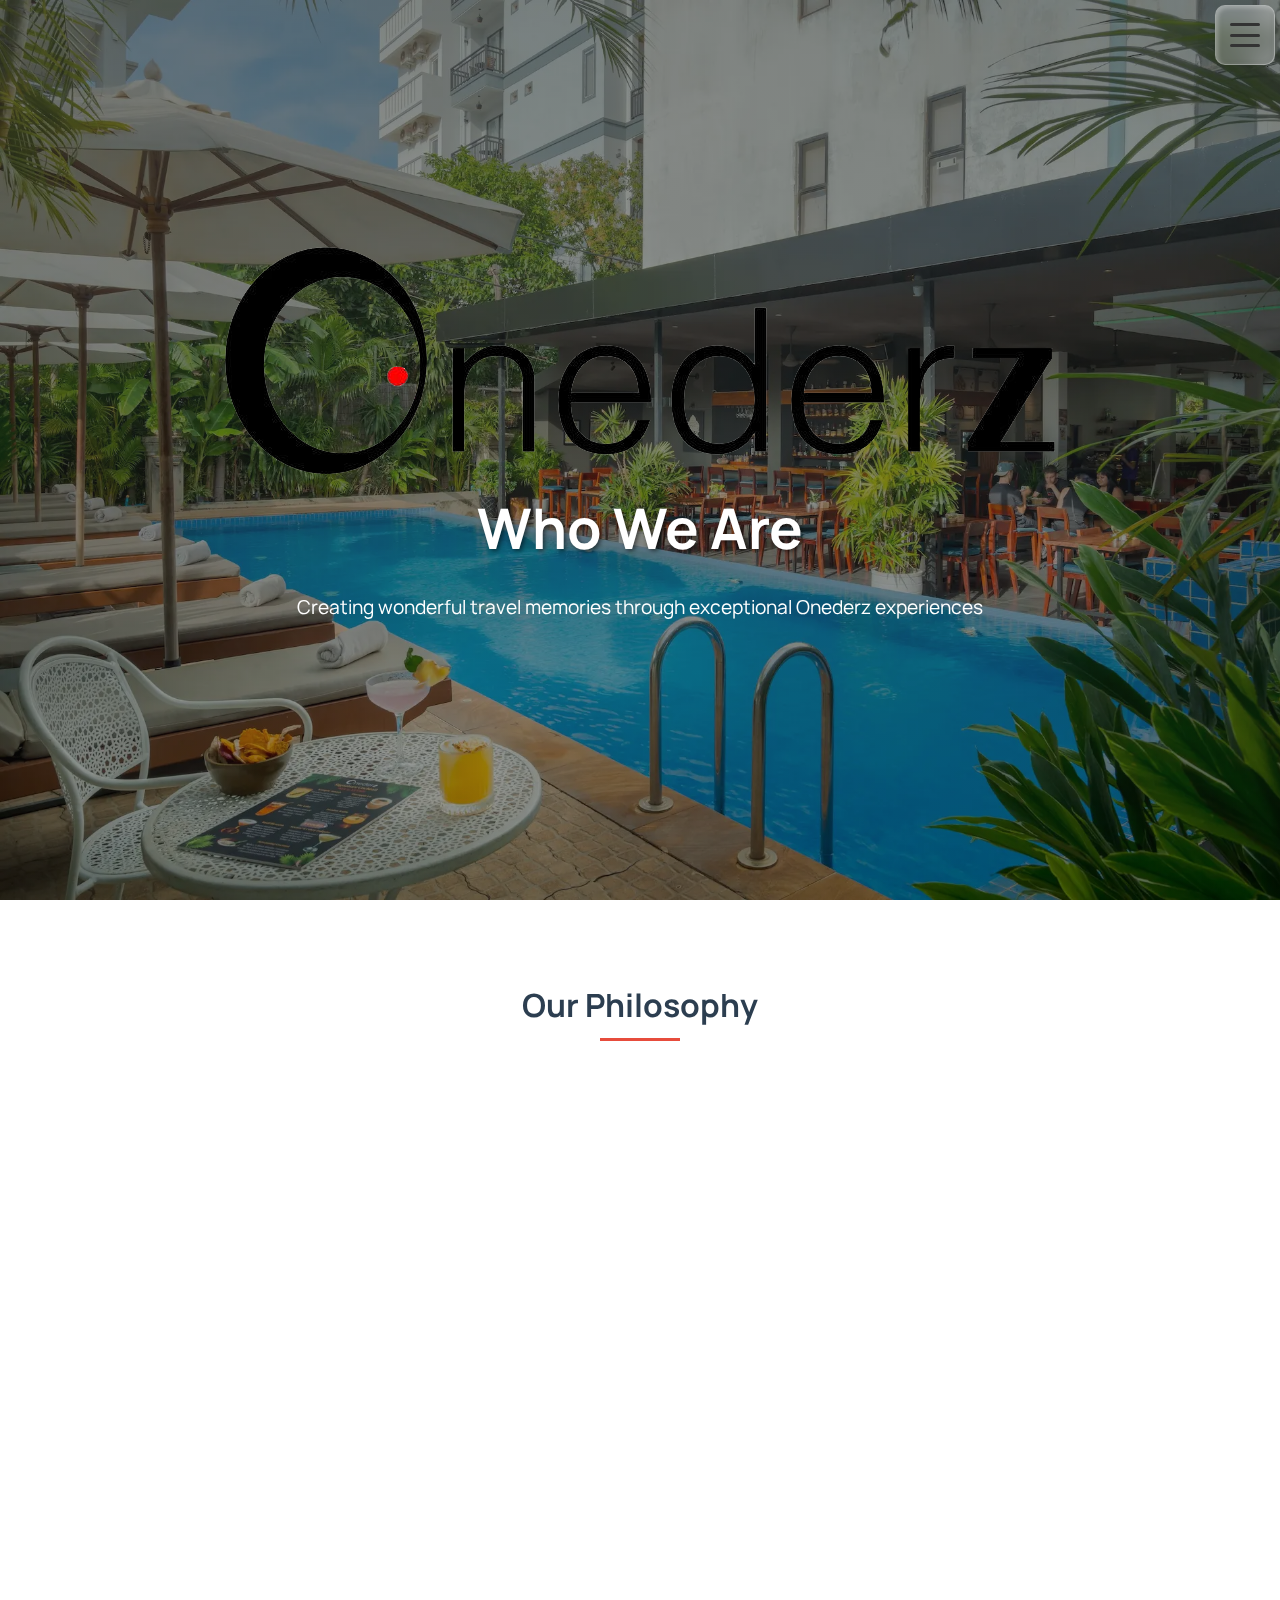
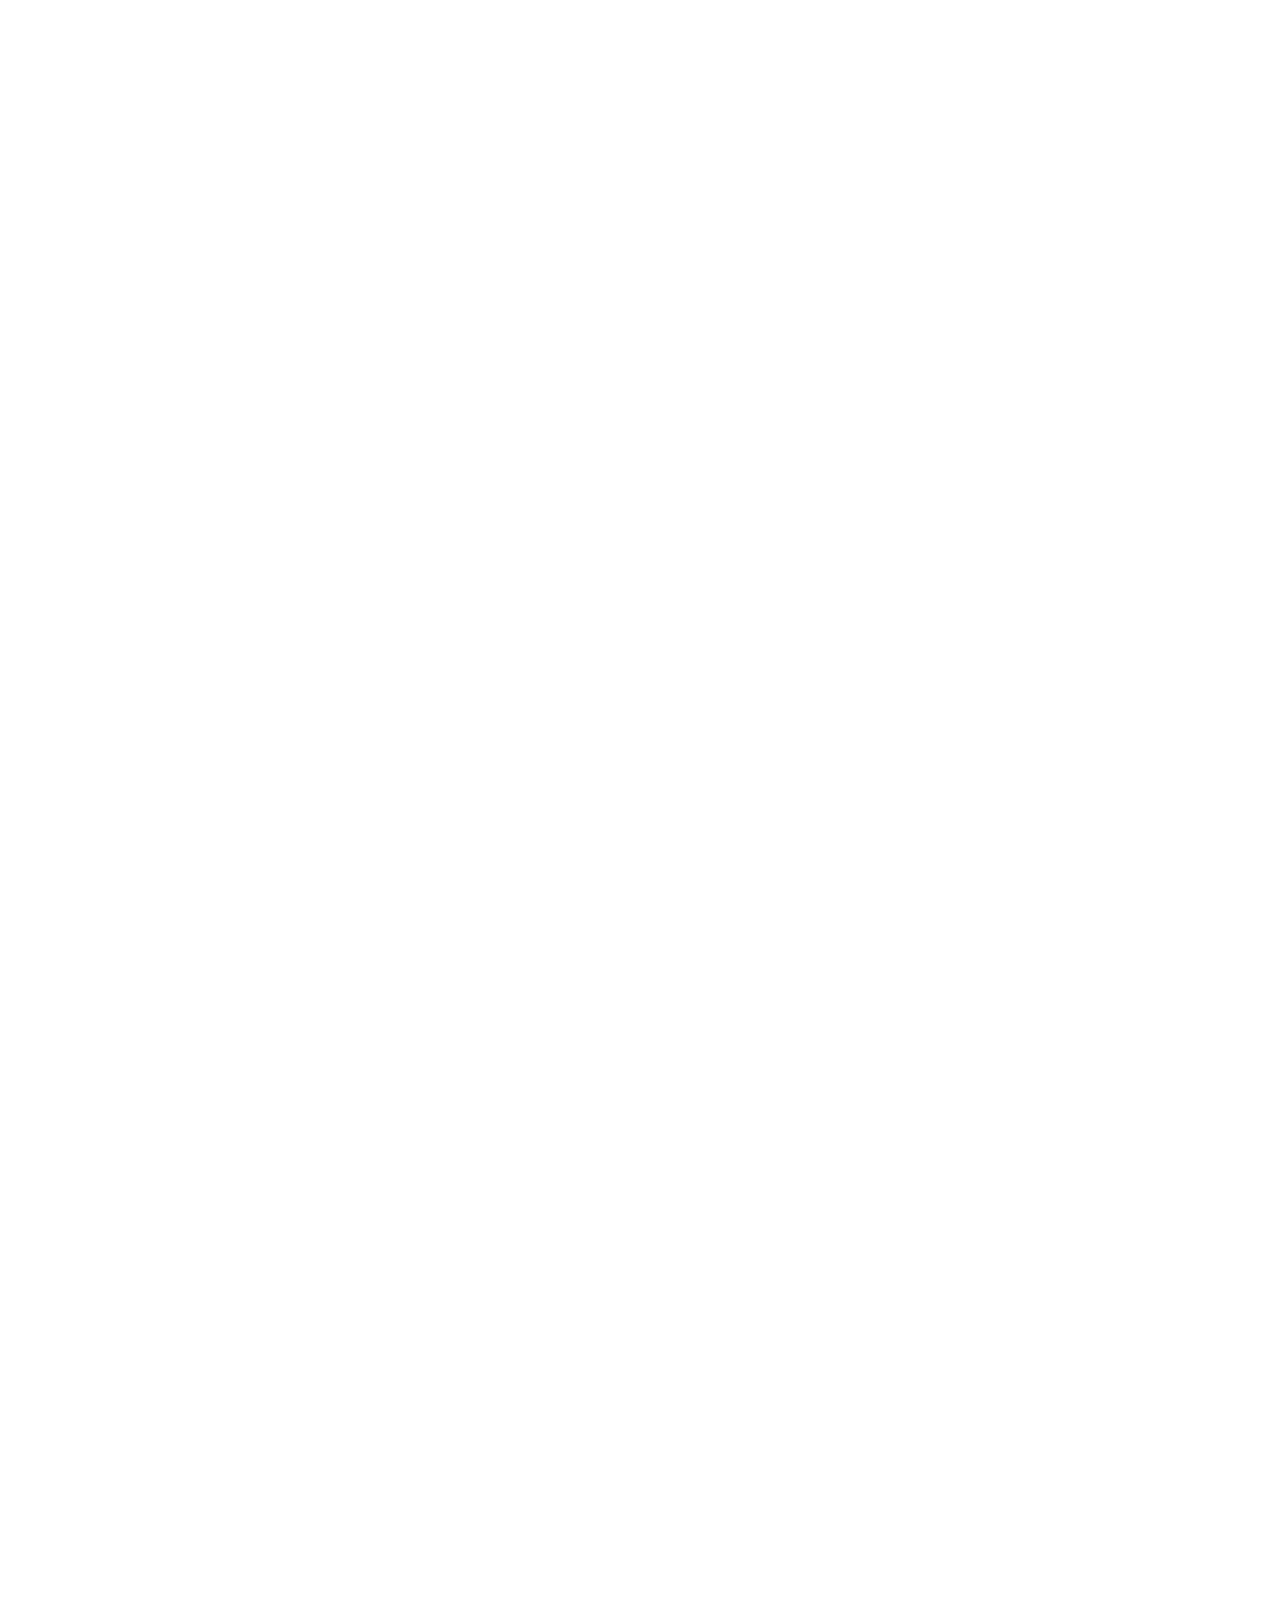
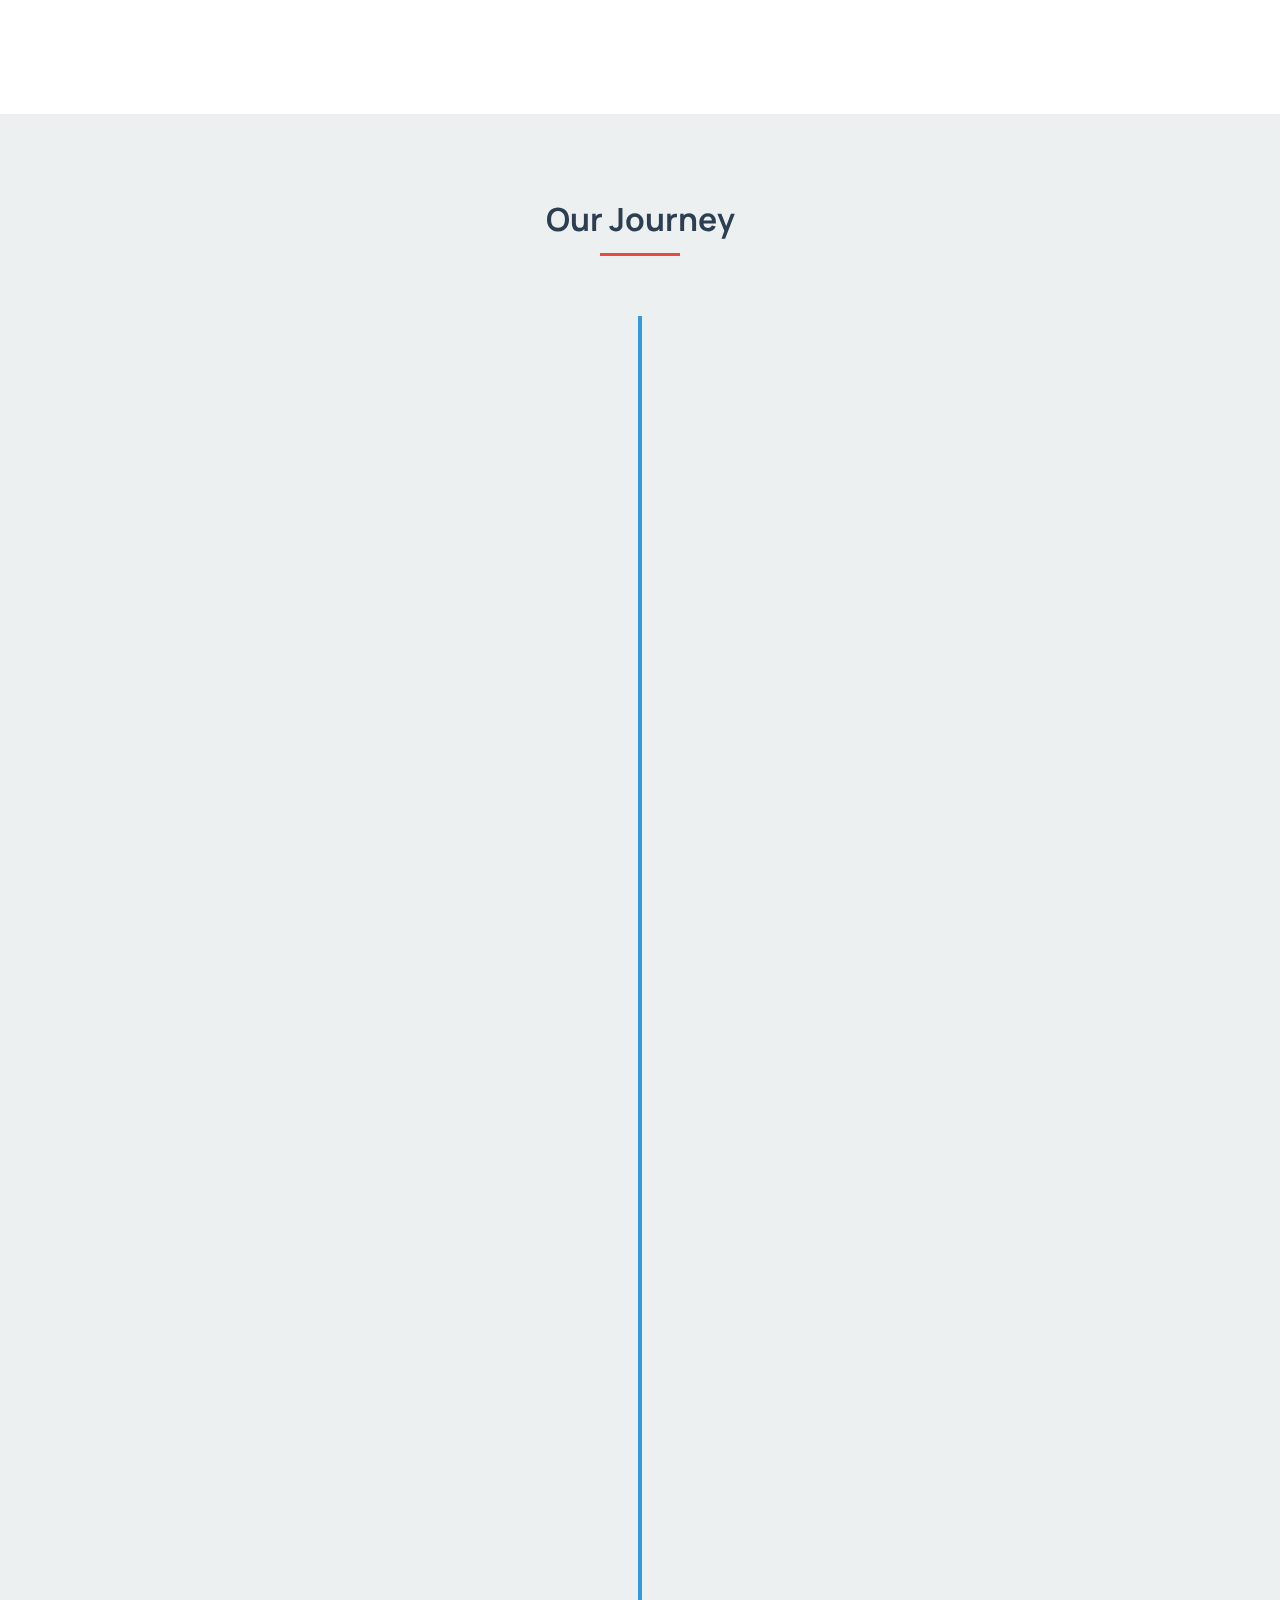
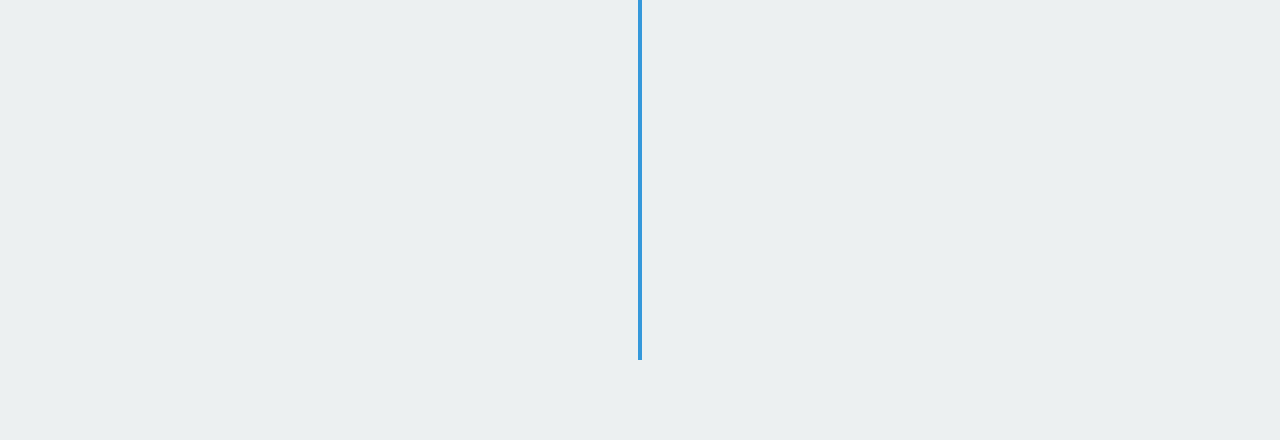
<file: who-we-are/index.html>
<!DOCTYPE html>
<html lang="en">
<head>
    <meta charset="UTF-8">
    <meta name="viewport" content="width=device-width, initial-scale=1.0">
    <title>Onederz - Who We Are</title>
    <style>
@import url('https://fonts.googleapis.com/css2?family=Manrope:wght@200..800&display=swap');

body,
input,
textarea,
button,
select {
  font-family: "Manrope", sans-serif;
}

html {
    scrollbar-width: none;
}

body {
  font-style: normal;
  font-optical-sizing: auto;
  scroll-behavior: smooth;
  line-height: 1.6;
}

.navbar {
  width: 100%;
  background-color: #46556400;
  height: 70px;
  display: flex;
  margin: 0 auto;
  justify-content: end;
  justify-items: center;
  align-items: center;
  position: fixed;
  top: 0px;
  left: 0;
  z-index: 100;
  padding: 0 20px;
}

.navbar-logo {
  color: white;
  text-decoration: none;
  font-size: 1.5rem;
  font-weight: bold;
}

.menu-toggle {
  cursor: pointer;
  display: flex;
  flex-direction: column;
  justify-content: space-between;
  height: 24px;
  width: 30px;
  z-index: 1001;
}

.bg-bar {
  border-radius: 10px;
  top: 5px;
  right: 5px;
  width: 60px;
  height: 60px;
  position: fixed;
  background: rgba(255, 255, 255, 0.25);
  box-shadow:
    0 4px 20px rgba(0, 0, 0, 0.1),
    inset 2px 2px 4px rgba(255, 255, 255, 0.3),
    inset -2px -2px 4px rgba(0, 0, 0, 0.05);
  backdrop-filter: blur(10px);
  -webkit-backdrop-filter: blur(10px);
  isolation: isolate;
  border: 1px solid rgba(255, 255, 255, 0.3);
}

.bar {
  height: 3px;
  width: 100%;
  background-color: #333;
  border-radius: 5px;
  transition: all 0.3s ease;
}

.nav-menu {
  border-top-right-radius: 10px;
  border-bottom-right-radius: 10px;
  position: fixed;
  top: 50%;
  transform: translateY(-50%);
  left: -255px;
  width: 250px;
  height: calc(95% - 0px);
  background-color: #f4f4f4ad;
  backdrop-filter: blur(5px) saturate(180%);
  -webkit-backdrop-filter: blur(5px) saturate(180%);
  box-shadow: 1px 1px 3px rgba(0, 0, 0, 0.322);
  list-style: none;
  display: flex;
  flex-direction: column;
  padding-top: 15px;
  transition: all 0.5s ease;
  z-index: 1001;
}

.nav-menu.active {
  left: 0;
}

.nav-item {
  width: 100%;
  text-align: left;
  position: relative;
}

.nav-links {
  color: rgb(53, 53, 53);
  border-bottom: 1px solid rgba(199, 199, 199, 0.226);
  text-decoration: none;
  font-size: 1.1rem;
  font-weight: 500;
  display: block;
  padding: 12px 30px;
  transition: all 0.3s ease;
  position: relative;
}

.nav-links.has-dropdown {
    position: relative;
    padding-right: 30px !important;
}

.nav-links.has-dropdown::after {
  content: '+';
  position: absolute;
  right: 20px;
  transition: transform 0.3s;
}

.nav-links.has-dropdown.active-dropdown::after,
.nav-item.active .nav-links.has-dropdown::after {
    content: '-';
}
.nav-menu:not(.active) .nav-links.has-dropdown::after {
    content: '+' !important;
}

.nav-links:hover {
  color: #747371;
  background-color: rgba(194, 182, 182, 0.363);
}

/* Fixed dropdown styles with proper animation */
.dropdown-menu {
  height: 0;
  width: 100%;
  background-color: #0000009f;
  list-style: none;
  padding-left: 20px;
  overflow: hidden;
  transition: height 0.4s ease;
}

.dropdown-menu.show {
  height: var(--dropdown-height);
}

/* Always show dropdown items (remove opacity animation) */
.dropdown-item {
  font-size: 1em;
  /* Remove transform and opacity animations */
  transform: translateY(0) !important;
  opacity: 1 !important;
}

.dropdown-link {
  padding: 12px 20px;
  color: rgb(255, 255, 255);
  text-decoration: none;
  display: block;
  transition: color 0.3s ease-in-out, padding 0.3s ease;
}


/* Hamburger animation */
.menu-toggle.active .bar:nth-child(1) {
  transform: translateY(11px) rotate(45deg);
}

.menu-toggle.active .bar:nth-child(2) {
  opacity: 0;
}

.menu-toggle.active .bar:nth-child(3) {
  transform: translateY(-10px) rotate(-45deg);
}

/* Content shifting */
.content {
  margin-top: 70px;
  padding: 20px;
  transition: margin-left 0.5s ease;
}

.content.shifted {
  margin-left: 200px;
}

.nav-overlay {
    position: fixed;
    top: 0;
    left: 0;
    width: 100%;
    height: 100%;
    background-color: rgba(241, 241, 241, 0.719);
    backdrop-filter: blur(2px) saturate(100%);
      -webkit-backdrop-filter: blur(2px) saturate(100%);
    z-index: 1000;
    display: none;
    transition: opacity 0.3s ease;
}

        :root {
            --primary-color: #2c3e50;
            --secondary-color: #e74c3c;
            --accent-color: #3498db;
            --light-color: #ecf0f1;
            --dark-color: #2c3e50;
            --text-color: #333;
            --text-light: #7f8c8d;
        }
        
        * {
            margin: 0;
            padding: 0;
            box-sizing: border-box;
        }
        
        body {
            color: var(--text-color);
            line-height: 1.6;
            overflow-x: hidden;
        }
        
        /* Hero Section */
        .hero-section {
            height: 100svh;
            background: linear-gradient(rgba(56, 54, 54, 0.555), rgba(0, 0, 0, 0.4)), 
                        url('../mobile-image/who-we-are.webp') no-repeat bottom left/cover;
            display: flex;
            align-items: center;
            justify-content: center;
            text-align: center;
            color: white;
            position: relative;
        }
        
        .hero-content {
            max-width: 1200px;
            padding: 0 20px;
            animation: fadeInUp 1s ease-out;
        }
        
        .hero-content h1 {
            font-size: 3.5rem;
            margin-bottom: 20px;
            text-shadow: 2px 2px 4px rgba(0, 0, 0, 0.5);
        }
        
        .hero-content p {
            font-size: 1.2rem;
            margin-bottom: 30px;
        }
        
        /* About Sections */
        .about-section {
            padding: 80px 0;
            overflow: hidden;
        }
        
        .section-container {
            max-width: 1200px;
            margin: 0 auto;
            padding: 0 20px;
        }
        
        .section-title {
            text-align: center;
            margin-bottom: 60px;
            position: relative;
        }
        
        .section-title h2 {
            font-size: 2rem;
            color: var(--primary-color);
            display: inline-block;
            padding-bottom: 10px;
        }
        
        .section-title h2::after {
            content: '';
            position: absolute;
            width: 80px;
            height: 3px;
            background-color: var(--secondary-color);
            bottom: 0;
            left: 50%;
            transform: translateX(-50%);
        }
        
        .about-card {
            display: flex;
            flex-wrap: wrap;
            align-items: center;
            margin-bottom: 60px;
            gap: 20px;
            opacity: 0;
            transition: opacity 0.6s ease-out, transform 0.6s ease-out;
        }
        
        .about-card.visible {
            opacity: 1;
        }
        
        .about-card:nth-child(odd) {
            flex-direction: row-reverse;
        }
        
        .about-card:nth-child(odd) .about-text {
            padding-right: 0;
            padding-left: 40px;
        }
        
        .about-image {
            flex: 1;
            min-width: 300px;
            aspect-ratio: 1.5;
            border-radius: 8px;
            overflow: hidden;
            box-shadow: 0 10px 30px rgba(0, 0, 0, 0.1);
            transform: scale(0.95);
            transition: transform 0.5s ease-out;
        }
        
        .about-card.visible .about-image {
            transform: scale(1);
        }
        
        .about-image img {
            display: block;
            width: 100%;                                             
            height: 100%;
            object-fit: cover;
            transition: transform 0.5s ease;
        }
        
        .about-image:hover img {
            transform: scale(1.05);
        }
        
        .about-text {
            flex: 1;
            min-width: 300px;
            padding-right: 40px;
            transform: translateY(20px);
            transition: transform 0.6s ease-out;
        }
        
        .about-card.visible .about-text {
            transform: translateY(0);
        }
        
        .about-text h3 {
            font-size: 1.5rem;
            color: var(--primary-color);
            margin-bottom: 20px;
            position: relative;
            display: inline-block;
        }
        
        .about-text h3::after {
            content: '';
            position: absolute;
            width: 50px;
            height: 3px;
            background-color: var(--secondary-color);
            bottom: -10px;
            left: 0;
        }
        
        .about-text p {
            margin-bottom: 15px;
            color: var(--text-color);
        }
        
        /* History Timeline */
        .history-section {
            background-color: var(--light-color);
            padding: 80px 0;
        }
        
        .timeline {
            position: relative;
            max-width: 800px;
            margin: 0 auto;
            padding: 40px 0;
        }
        
        .timeline::before {
            content: '';
            position: absolute;
            width: 4px;
            background-color: var(--accent-color);
            top: 0;
            bottom: 0;
            left: 50%;
            margin-left: -2px;
        }
        
        .timeline-item {
            padding: 20px 40px;
            position: relative;
            width: 50%;
            opacity: 0;
            transform: translateY(20px);
            transition: opacity 0.6s ease-out, transform 0.6s ease-out;
        }
        
        .timeline-item.visible {
            opacity: 1;
            transform: translateY(0);
        }
        
        .timeline-item:nth-child(odd) {
            left: 0;
            text-align: right;
        }
        
        .timeline-item:nth-child(even) {
            left: 50%;
            text-align: left;
        }
        
        .timeline-item::after {
            content: '';
            position: absolute;
            width: 20px;
            height: 20px;
            background-color: white;
            border: 4px solid var(--accent-color);
            border-radius: 50%;
            top: 30px;
        }
        
        .timeline-item:nth-child(odd)::after {
            right: -12px;
        }
        
        .timeline-item:nth-child(even)::after {
            left: -12px;
        }
        
        .timeline-content {
            padding: 20px;
            background-color: white;
            border-radius: 8px;
            box-shadow: 0 5px 15px rgba(0, 0, 0, 0.1);
        }
        
        .timeline-content p {
            font-size: 1.1rem;
        }
        
        
        
        /* Animations */
        @keyframes fadeInUp {
            from {
                opacity: 0;
                transform: translateY(30px);
            }
            to {
                opacity: 1;
                transform: translateY(0);
            }
        }
        
        /* Responsive Design */
        @media (max-width: 768px) {
            .hero-content h1 {
                font-size: 2.5rem;
            }
            
            .about-card, .about-card:nth-child(odd) {
                flex-direction: column;
            }
            
            .about-text, .about-card:nth-child(odd) .about-text {
                padding: 20px 0 0 0;
            }
            
            .timeline::before {
                left: 31px;
            }
            
            .timeline-item {
                width: 100%;
                padding-left: 70px;
                padding-right: 25px;
                text-align: left;
            }
            
            .timeline-item:nth-child(even) {
                left: 0;
            }
            
            .timeline-item::after {
                left: 21px;
            }
            
            .timeline-item:nth-child(odd)::after {
                right: auto;
                left: 21px;
            }
        }
    </style>
</head>
<body>
<div class="navigation-mobile">
                <nav class="navbar">
            <div class="bg-bar"></div>
            <div class="menu-toggle" id="menu">
                <span class="bar"></span>
                <span class="bar"></span>
                <span class="bar"></span>
            </div>
        </nav>
        
        <ul class="nav-menu mobile" id="nav-menu">
            <li class="nav-item">
                <a href="../index.html" class="nav-links">Home</a>
            </li>
            <li class="nav-item">
                <a href="#" class="nav-links has-dropdown">Destinations</a>
                <ul class="dropdown-menu">
                    <li class="dropdown-item"><a href="siem-reap/index.html" class="dropdown-link">Siem Reap</a></li>
                    <li class="dropdown-item"><a href="phnom-penh/index.html" class="dropdown-link">Phnom Penh</a></li>
                    <li class="dropdown-item"><a href="kampot/index.html" class="dropdown-link">Kampot</a></li>
                    <li class="dropdown-item"><a href="sihanoukville/index.html" class="dropdown-link">Sihanoukville</a></li>
                    <li class="dropdown-item"><a href="koh-rong-sanloem/index.html" class="dropdown-link">Koh Rong Sanloem</a></li>
                    <li class="dropdown-item"><a href="koh-rong/index.html" class="dropdown-link">Koh Rong</a></li>
                </ul>
            </li>
            <li class="nav-item">
                <a href="#" class="nav-links has-dropdown">Contact</a>
                <ul class="dropdown-menu">
                        <li class="dropdown-item"><a href="#" data-modal-target="contactModal-siem-reap" class="dropdown-link">Siem Reap</a></li>
                        <li class="dropdown-item"><a href="#" data-modal-target="contactModal-phnom-penh" class="dropdown-link">Phnom Penh</a></li>
                        <li class="dropdown-item"><a href="#" data-modal-target="contactModal-kampot" class="dropdown-link">Kampot</a></li>
                        <li class="dropdown-item"><a href="#" data-modal-target="contactModal-shv" class="dropdown-link">Sihanoukville</a></li> 
                        <li class="dropdown-item"><a href="#" data-modal-target="contactModal-krs" class="dropdown-link">Koh Rong Sanloem</a></li> 
                        <li class="dropdown-item"><a href="#" data-modal-target="contactModal-kr" class="dropdown-link">Koh Rong</a></li> 
                    </ul>
            </li>
        </ul>
    </div>
    <!-- Hero Section -->
    <section class="hero-section">
        <div class="hero-content">
            <div><img src="../mobile-image/onederzlogo.webp" alt="" width="100%"></div>
            <h1>Who We Are</h1>
            <p>Creating wonderful travel memories through exceptional Onederz experiences</p>
        </div>
    </section>

    <!-- About Section -->
    <section class="about-section">
        <div class="section-container">
            <div class="section-title">
                <h2>Our Philosophy</h2>
            </div>
            
            <!-- Card 1 -->
            <div class="about-card" id="philosophy-card">
                <div class="about-image">
                    <img src="../who-we-are/who-img/goodaccomodate.webp" alt="Onederz common area">
                </div>
                <div class="about-text">
                    <h3>Good accommodation for everyone</h3>
                    <p>"Saving accommodation cost" and "meeting people from all over the world" would be the reasons you stay at social hotel. However, in exchange for these advantages, you might have bad experience such as sleeping in a harsh environment or taking shower in a dirty bathroom. These problems may affect your trip memory.</p>
                    <p>Although Onederz is NOT party hotel, we are trying to solve these problems so that everybody can enjoy staying at social hotel. Through providing good accommodation with good price, we will help you to have a wonderful trip memory in Cambodia.</p>
                </div>
            </div>
            
            <!-- Card 2 -->
            <div class="about-card" id="rooms-card">
                <div class="about-image">
                    <img src="../who-we-are/who-img/room.webp" alt="Onederz dorm room">
                </div>
                <div class="about-text">
                    <h3>Our rooms / dorms</h3>
                    <p>To provide the best sleeping environment is the most important role for us.</p>
                    <p>We have everything you need in a dorm room such as well maintained airconditioner, fast Wifi, large locker and padlock, strong and big enough bed frame, comfortable mattress and blanket, personal electric socket and reading lamps and daily housekeeping...</p>
                </div>
            </div>
            
            <!-- Card 3 -->
            <div class="about-card" id="services-card">
                <div class="about-image">
                    <img src="../who-we-are/who-img/ourservice.webp" alt="Onederz staff">
                </div>
                <div class="about-text">
                    <h3>Our services</h3>
                    <p>Although all of our members are working as "one team" to help you to have a good memory both inside and outside the Onederz, you will find that the way each member serve you is not the same. This is because we respect a character and a difference of each member and we also let every member show his or her own hospitality instead of letting everyone work as prescribed in the manual.</p>
                </div>
            </div>
            
            <!-- Card 4 -->
            <div class="about-card" id="facilities-card">
                <div class="about-image">
                    <img src="../who-we-are/who-img/bathroom.webp" alt="Onederz facilities">
                </div>
                <div class="about-text">
                    <h3>Our facilities</h3>
                    <p>In Onederz, many guests share its facilities. So we design facilities in a social hotel based on this aspect. For example, we believe that "Shared bathrooms should be outside guest rooms so that noise from shared bathrooms will not disturb guests who are sleeping".</p>
                    <p>We also have our own maintainance team and we check and maintain the condition of facilities everyday.</p>
                </div>
            </div>
            
            <!-- Card 5 -->
            <div class="about-card" id="rules-card">
                <div class="about-image">
                    <img src="../who-we-are/who-img/ourrule.webp" alt="Onederz rules">
                </div>
                <div class="about-text">
                    <h3>Our rules</h3>
                    <p>Since many guests live together in a social hotel, we have to ask all the guests to respect and follow our simple rules so that everyone can enjoy pleasant environment. For example, guests are not allowed to talk or make a noise in the guest room or the space around the guest room after 10pm. This is to provide good sleeping environment to everyone. Ofcourse, you can enjoy talking in our common space (lounge) 24 hours.</p>
                </div>
            </div>
        </div>
    </section>

    <!-- History Section -->
    <section class="history-section">
        <div class="section-container">
            <div class="section-title">
                <h2>Our Journey</h2>
            </div>
            
            <div class="timeline">
                <div class="timeline-item">
                    <div class="timeline-content">
                        <p>One Stop started its journey in Phnom Penh, the capital city of Cambodia, in August 2013.</p>
                    </div>
                </div>
                
                <div class="timeline-item">
                    <div class="timeline-content">
                        <p>One Stop Siem Reap opened in January 2014 near Pub Street.</p>
                    </div>
                </div>
                
                <div class="timeline-item">
                    <div class="timeline-content">
                        <p>One Stop Sihanoukville (changed to Onederz Sihanoukville), our first hostel with swimming pool in beach resort, opened in November 2014.</p>
                    </div>
                </div>
                
                <div class="timeline-item">
                    <div class="timeline-content">
                        <p>Onederz opened in Siem Reap with roof top swimming pool in 2016 near Angkor Night Market.</p>
                    </div>
                </div>
                
                <div class="timeline-item">
                    <div class="timeline-content">
                        <p>Onederz Phnom Penh opened in 2017 in riverside area.</p>
                    </div>
                </div>
                
                <div class="timeline-item">
                    <div class="timeline-content">
                        <p>Onederz Siem Reap won 2 awards (Hoscar) "The best hostel in Cambodia" and "8th best large hostel in the world" from HostelWorld in 2017.</p>
                    </div>
                </div>
                
                <div class="timeline-item">
                    <div class="timeline-content">
                        <p>One Stop Siem Reap won an award (Hoscar) "The best hostel in Cambodia" from HostelWorld in 2018.</p>
                    </div>
                </div>
                
                <div class="timeline-item">
                    <div class="timeline-content">
                        <p>Onederz Koh Rong Sanloem opened in 2018.</p>
                    </div>
                </div>
                
                <div class="timeline-item">
                    <div class="timeline-content">
                        <p>Onederz Siem Reap won an awards (Hoscar) "7th best large hostel in the world" from HostelWorld in 2019.</p>
                    </div>
                </div>
            </div>
        </div>
    </section>

    <script>
        document.addEventListener('DOMContentLoaded', function() {
            // Intersection Observer for about cards
            const aboutCards = document.querySelectorAll('.about-card');
            const timelineItems = document.querySelectorAll('.timeline-item');
            
            const observerOptions = {
                threshold: 0.1,
                rootMargin: '0px 0px -50px 0px'
            };
            
            const aboutObserver = new IntersectionObserver((entries, observer) => {
                entries.forEach(entry => {
                    if (entry.isIntersecting) {
                        entry.target.classList.add('visible');
                        observer.unobserve(entry.target);
                    }
                });
            }, observerOptions);
            
            aboutCards.forEach(card => {
                aboutObserver.observe(card);
            });
            
            // Intersection Observer for timeline items with staggered delay
            const timelineObserver = new IntersectionObserver((entries, observer) => {
                entries.forEach((entry, index) => {
                    if (entry.isIntersecting) {
                        setTimeout(() => {
                            entry.target.classList.add('visible');
                            observer.unobserve(entry.target);
                        }, index * 150); // Stagger the animation
                    }
                });
            }, observerOptions);
            
            timelineItems.forEach(item => {
                timelineObserver.observe(item);
            });
            
            // Smooth scrolling for anchor links
            document.querySelectorAll('a[href^="#"]').forEach(anchor => {
                anchor.addEventListener('click', function(e) {
                    e.preventDefault();
                    
                    const targetId = this.getAttribute('href');
                    const targetElement = document.querySelector(targetId);
                    
                    if (targetElement) {
                        window.scrollTo({
                            top: targetElement.offsetTop - 80,
                            behavior: 'smooth'
                        });
                    }
                });
            });
        });
    </script>
    <script src="../js/navigation.js"></script>
</body>
</html>
</file>
